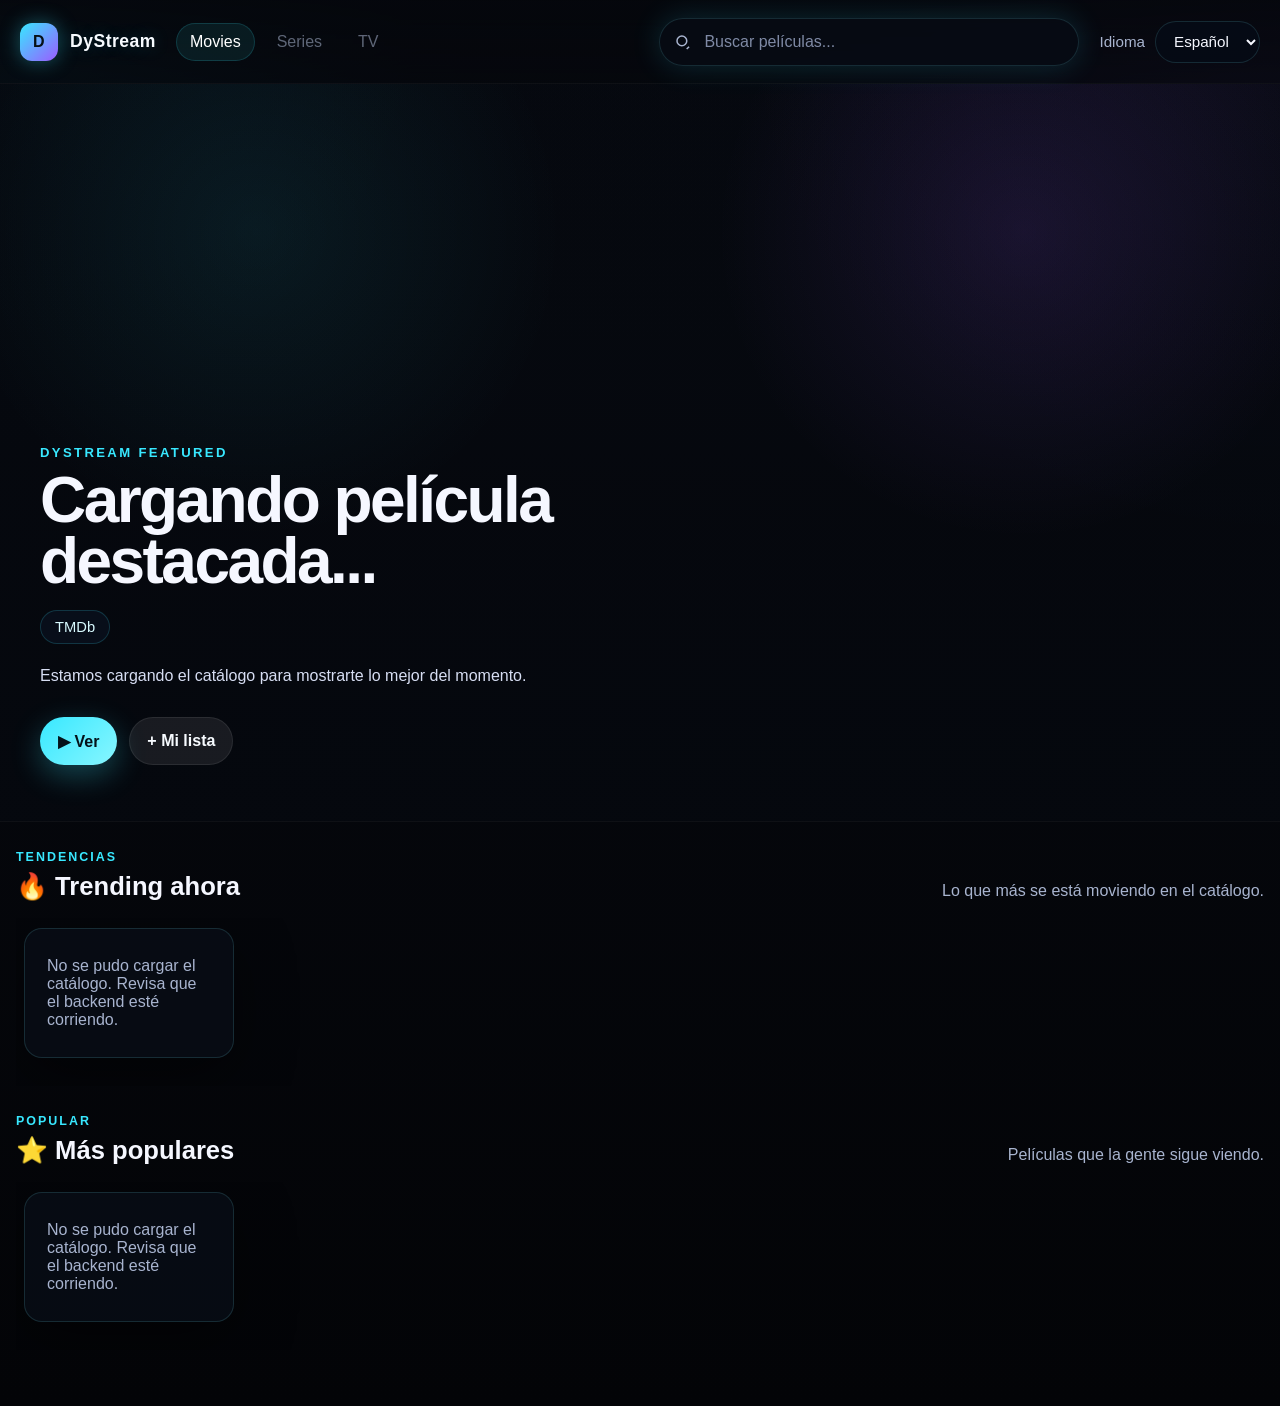
<file: index.html>
<!DOCTYPE html>
<html lang="es">
<head>
  <meta charset="UTF-8" />
  <meta
    name="viewport"
    content="width=device-width, initial-scale=1.0, viewport-fit=cover"
  />
  <title>DyStream</title>

  <link rel="preconnect" href="https://image.tmdb.org" />
  <link rel="stylesheet" href="./css/main.css" />
  <link rel="stylesheet" href="./css/components.css" />
  <script>
    window.DYSTREAM_API_BASE = "https://dystream-backend.onrender.com";
  </script>
</head>
<body>
  <div class="app-shell">
    <header class="site-header" id="siteHeader">
      <div class="header-left">
        <a href="#" class="brand" id="brandLink" aria-label="DyStream Home">
          <span class="brand-mark">D</span>
          <span class="brand-text">DyStream</span>
        </a>

        <nav class="primary-nav" aria-label="Primary">
          <a href="#" class="nav-link active">Movies</a>
          <a href="#" class="nav-link disabled" aria-disabled="true">Series</a>
          <a href="#" class="nav-link disabled" aria-disabled="true">TV</a>
        </nav>
      </div>

      <div class="header-right">
        <div class="search-box" role="search">
          <svg viewBox="0 0 24 24" aria-hidden="true" class="search-icon">
            <path
              d="M10.5 3a7.5 7.5 0 1 1 0 15a7.5 7.5 0 0 1 0-15Zm0 2a5.5 5.5 0 1 0 0 11a5.5 5.5 0 0 0 0-11Zm8.914 12.5 1.414 1.414-3.2 3.2-1.414-1.414z"
            />
          </svg>
          <input
            type="text"
            id="searchInput"
            placeholder="Buscar películas..."
            autocomplete="off"
            aria-label="Buscar películas"
          />
          <button
            type="button"
            id="clearSearchBtn"
            class="clear-search hidden"
            aria-label="Limpiar búsqueda"
          >
            ✕
          </button>
        </div>

        <label class="language-picker" for="languageSelect">
          <span>Idioma</span>
          <select id="languageSelect" aria-label="Seleccionar idioma">
            <option value="es-MX">Español</option>
            <option value="en-US">English</option>
          </select>
        </label>
      </div>
    </header>

    <main class="page-content">
      <section class="hero" id="heroSection" aria-label="Película destacada">
        <div class="hero-backdrop" id="heroBackdrop"></div>
        <div class="hero-overlay"></div>

        <div class="hero-content container">
          <div class="hero-copy">
            <p class="hero-kicker">DyStream Featured</p>

            <h1 class="hero-title" id="heroTitle">Cargando película destacada...</h1>

            <div class="hero-meta" id="heroMeta">
              <span class="hero-pill">TMDb</span>
            </div>

            <p class="hero-description" id="heroDescription">
              Estamos cargando el catálogo para mostrarte lo mejor del momento.
            </p>

            <div class="hero-actions">
              <button type="button" class="btn btn-primary" id="heroPlayBtn">
                ▶ Ver
              </button>
              <button type="button" class="btn btn-secondary" id="heroInfoBtn">
                + Mi lista
              </button>
            </div>
          </div>
        </div>
      </section>

      <section class="search-panel hidden" id="searchPanel">
        <div class="container">
          <div class="section-heading">
            <div>
              <p class="section-eyebrow">Explora</p>
              <h2 class="section-title">Resultados de búsqueda</h2>
            </div>
            <p class="section-subtitle" id="searchSummary">
              Escribe al menos 3 caracteres para buscar.
            </p>
          </div>

          <div id="searchResultsGrid" class="search-grid"></div>
          <div id="searchEmptyState" class="empty-state hidden"></div>
        </div>
      </section>

      <section class="content-section">
        <div class="container">
          <div class="section-heading">
            <div>
              <p class="section-eyebrow">Tendencias</p>
              <h2 class="section-title">🔥 Trending ahora</h2>
            </div>
            <p class="section-subtitle">Lo que más se está moviendo en el catálogo.</p>
          </div>

          <div class="media-row" id="trendingRow"></div>
        </div>
      </section>

      <section class="content-section">
        <div class="container">
          <div class="section-heading">
            <div>
              <p class="section-eyebrow">Popular</p>
              <h2 class="section-title">⭐ Más populares</h2>
            </div>
            <p class="section-subtitle">Películas que la gente sigue viendo.</p>
          </div>

          <div class="media-row" id="popularRow"></div>
        </div>
      </section>
    </main>
  </div>

  <script type="module" src="./js/app.js"></script>
</body>
</html>
</file>
<file: css/main.css>
:root {
  --bg: #05070d;
  --bg-soft: #0b1020;
  --panel: rgba(16, 22, 35, 0.72);
  --panel-strong: rgba(10, 16, 28, 0.92);
  --text: #f5f7ff;
  --muted: #a8b4cf;
  --muted-2: #7f8aa5;
  --border: rgba(122, 240, 255, 0.14);
  --cyan: #38e8ff;
  --cyan-strong: #00d5ff;
  --purple: #9b5cff;
  --pink: #ff4ecd;
  --shadow: 0 18px 60px rgba(0, 0, 0, 0.45);
  --shadow-glow: 0 0 30px rgba(56, 232, 255, 0.16);
  --radius: 18px;
  --radius-sm: 12px;
  --header-height: 84px;
  --container: 1440px;
}

* {
  box-sizing: border-box;
}

html {
  scroll-behavior: smooth;
}

body {
  margin: 0;
  color: var(--text);
  font-family: Arial, Helvetica, sans-serif;
  background:
    radial-gradient(circle at top left, rgba(0, 213, 255, 0.12), transparent 22%),
    radial-gradient(circle at top right, rgba(155, 92, 255, 0.14), transparent 28%),
    linear-gradient(180deg, #070a12 0%, #05070c 48%, #030407 100%);
  min-height: 100vh;
  overflow-x: hidden;
}

::selection {
  background: rgba(56, 232, 255, 0.28);
  color: #ffffff;
}

a {
  color: inherit;
  text-decoration: none;
}

button,
input,
select {
  font: inherit;
}

button {
  cursor: pointer;
}

img {
  display: block;
  max-width: 100%;
}

.hidden {
  display: none !important;
}

.container {
  width: min(100% - 32px, var(--container));
  margin: 0 auto;
}

.app-shell {
  min-height: 100vh;
}

.site-header {
  position: sticky;
  top: 0;
  z-index: 200;
  height: var(--header-height);
  display: flex;
  align-items: center;
  justify-content: space-between;
  gap: 24px;
  padding: 0 20px;
  border-bottom: 1px solid rgba(255, 255, 255, 0.04);
  background:
    linear-gradient(180deg, rgba(5, 7, 12, 0.95), rgba(5, 7, 12, 0.76));
  backdrop-filter: blur(18px);
}

.header-left,
.header-right {
  display: flex;
  align-items: center;
  gap: 20px;
}

.brand {
  display: inline-flex;
  align-items: center;
  gap: 12px;
  font-weight: 800;
  letter-spacing: 0.03em;
  border-radius: 14px;
}

.brand-mark {
  width: 38px;
  height: 38px;
  border-radius: 12px;
  display: grid;
  place-items: center;
  color: #061017;
  background: linear-gradient(135deg, var(--cyan), var(--purple));
  box-shadow: 0 0 20px rgba(56, 232, 255, 0.35);
}

.brand-text {
  font-size: 1.1rem;
  color: #f7fbff;
  text-shadow: 0 0 18px rgba(56, 232, 255, 0.22);
}

.primary-nav {
  display: flex;
  align-items: center;
  gap: 8px;
}

.nav-link {
  padding: 10px 14px;
  border-radius: 999px;
  color: var(--muted);
  transition: 180ms ease;
}

.nav-link:hover,
.nav-link.active {
  color: #ffffff;
  background: rgba(56, 232, 255, 0.08);
  box-shadow: inset 0 0 0 1px rgba(56, 232, 255, 0.16);
}

.nav-link.disabled {
  opacity: 0.55;
  pointer-events: none;
}

.search-box {
  width: min(420px, 42vw);
  min-width: 220px;
  display: flex;
  align-items: center;
  gap: 10px;
  padding: 0 14px;
  border-radius: 999px;
  border: 1px solid var(--border);
  background: rgba(7, 12, 22, 0.75);
  box-shadow: var(--shadow-glow);
}

.search-box:focus-within {
  border-color: rgba(56, 232, 255, 0.38);
  box-shadow:
    0 0 0 1px rgba(56, 232, 255, 0.18),
    0 0 30px rgba(56, 232, 255, 0.16);
}

.search-icon {
  width: 18px;
  height: 18px;
  fill: var(--muted);
  flex: 0 0 auto;
}

.search-box input {
  width: 100%;
  height: 46px;
  border: none;
  outline: none;
  color: var(--text);
  background: transparent;
}

.search-box input::placeholder {
  color: var(--muted-2);
}

.clear-search {
  border: none;
  background: transparent;
  color: var(--muted);
  font-size: 16px;
  padding: 0;
}

.language-picker {
  display: flex;
  align-items: center;
  gap: 10px;
  color: var(--muted);
  font-size: 0.95rem;
}

.language-picker select {
  height: 42px;
  padding: 0 14px;
  border: 1px solid var(--border);
  border-radius: 999px;
  color: var(--text);
  background: rgba(7, 12, 22, 0.82);
  outline: none;
}

.page-content {
  padding-bottom: 56px;
}

.hero {
  position: relative;
  min-height: min(82vh, 760px);
  display: flex;
  align-items: flex-end;
  overflow: hidden;
  border-bottom: 1px solid rgba(255, 255, 255, 0.04);
}

.hero-backdrop,
.hero-overlay {
  position: absolute;
  inset: 0;
}

.hero-backdrop {
  background:
    linear-gradient(180deg, rgba(5, 8, 14, 0.25) 0%, rgba(5, 8, 14, 0.55) 55%, rgba(5, 8, 14, 0.88) 100%),
    linear-gradient(90deg, rgba(5, 8, 14, 0.88) 0%, rgba(5, 8, 14, 0.44) 45%, rgba(5, 8, 14, 0.6) 100%);
  background-size: cover;
  background-position: center top;
  transform: scale(1.03);
}

.hero-overlay {
  background:
    radial-gradient(circle at 20% 20%, rgba(56, 232, 255, 0.08), transparent 26%),
    radial-gradient(circle at 80% 20%, rgba(155, 92, 255, 0.12), transparent 26%);
  pointer-events: none;
}

.hero-content {
  position: relative;
  z-index: 2;
  width: 100%;
  padding-top: 140px;
  padding-bottom: 56px;
}

.hero-copy {
  max-width: 760px;
  padding-left: 40px;
}

.hero-kicker {
  margin: 0 0 10px;
  color: var(--cyan);
  text-transform: uppercase;
  letter-spacing: 0.18em;
  font-size: 0.82rem;
  font-weight: 700;
}

.hero-title {
  margin: 0;
  font-size: clamp(2.4rem, 5vw, 5rem);
  line-height: 0.95;
  letter-spacing: -0.04em;
  text-wrap: balance;
}

.hero-meta {
  display: flex;
  flex-wrap: wrap;
  gap: 10px;
  margin: 18px 0;
}

.hero-pill {
  display: inline-flex;
  align-items: center;
  min-height: 34px;
  padding: 0 14px;
  border-radius: 999px;
  border: 1px solid rgba(56, 232, 255, 0.18);
  background: rgba(10, 18, 32, 0.7);
  color: #d8faff;
  font-size: 0.92rem;
}

.hero-description {
  margin: 0;
  max-width: 62ch;
  color: #d7def3;
  line-height: 1.7;
  font-size: 1rem;
}

.hero-actions {
  display: flex;
  flex-wrap: wrap;
  gap: 12px;
  margin-top: 28px;
}

.btn {
  min-height: 48px;
  padding: 0 18px;
  border-radius: 999px;
  border: none;
  font-weight: 700;
  display: inline-flex;
  align-items: center;
  justify-content: center;
  transition: transform 180ms ease, box-shadow 180ms ease, opacity 180ms ease;
}

.btn:hover {
  transform: translateY(-1px);
}

.btn-primary {
  color: #041219;
  background: linear-gradient(135deg, var(--cyan), #88f6ff);
  box-shadow: 0 10px 30px rgba(56, 232, 255, 0.28);
}

.btn-secondary {
  color: #f7fbff;
  background: rgba(255, 255, 255, 0.08);
  box-shadow: inset 0 0 0 1px rgba(255, 255, 255, 0.08);
}

.search-panel,
.content-section {
  padding-top: 28px;
}

.section-heading {
  display: flex;
  align-items: end;
  justify-content: space-between;
  gap: 20px;
  margin-bottom: 18px;
}

.section-eyebrow {
  margin: 0 0 8px;
  color: var(--cyan);
  text-transform: uppercase;
  letter-spacing: 0.16em;
  font-size: 0.78rem;
  font-weight: 700;
}

.section-title {
  margin: 0;
  font-size: clamp(1.35rem, 2vw, 1.9rem);
  line-height: 1.1;
}

.section-subtitle {
  margin: 0;
  color: var(--muted);
  max-width: 520px;
  text-align: right;
}

.search-grid {
  display: grid;
  grid-template-columns: repeat(auto-fill, minmax(210px, 1fr));
  gap: 22px 18px;
}

.search-grid .media-card {
  width: 100%;
  min-width: 0;
}

.search-grid .media-card__surface {
  width: 100%;
}

.row-loading {
  display: grid;
  grid-auto-flow: column;
  grid-auto-columns: 210px;
  gap: 18px;
  overflow-x: auto;
  padding: 8px 2px 14px;
}

.skeleton-card {
  height: 320px;
  border-radius: 20px;
  background:
    linear-gradient(
      90deg,
      rgba(255, 255, 255, 0.04) 0%,
      rgba(255, 255, 255, 0.10) 22%,
      rgba(255, 255, 255, 0.04) 48%
    ),
    linear-gradient(180deg, rgba(14, 20, 34, 1), rgba(9, 13, 23, 1));
  background-size: 220% 100%;
  animation: skeleton-shimmer 1.4s linear infinite;
  border: 1px solid rgba(255, 255, 255, 0.04);
}

.empty-state {
  padding: 28px 22px;
  border-radius: var(--radius);
  border: 1px solid var(--border);
  background: rgba(9, 14, 24, 0.72);
  color: var(--muted);
  box-shadow: var(--shadow);
}

.brand:focus-visible,
.nav-link:focus-visible,
.clear-search:focus-visible,
.language-picker select:focus-visible,
.btn:focus-visible,
.search-box input:focus-visible {
  outline: 2px solid rgba(56, 232, 255, 0.95);
  outline-offset: 2px;
}

@keyframes skeleton-shimmer {
  from {
    background-position: 200% 0;
  }
  to {
    background-position: -20% 0;
  }
}

@media (max-width: 1080px) {
  .site-header {
    height: auto;
    padding: 14px 16px;
    flex-direction: column;
    align-items: stretch;
  }

  .header-left,
  .header-right {
    justify-content: space-between;
    flex-wrap: wrap;
  }

  .search-box {
    width: 100%;
  }

  .language-picker {
    width: 100%;
    justify-content: space-between;
  }

  .language-picker select {
    flex: 1;
  }

  .hero {
    min-height: 72vh;
  }

  .hero-copy {
    padding-left: 18px;
  }

  .section-heading {
    flex-direction: column;
    align-items: flex-start;
  }

  .section-subtitle {
    text-align: left;
  }
}

@media (max-width: 720px) {
  .container {
    width: min(100% - 20px, var(--container));
  }

  .site-header {
    gap: 14px;
  }

  .header-left,
  .header-right {
    gap: 12px;
  }

  .primary-nav {
    width: 100%;
    overflow-x: auto;
    padding-bottom: 4px;
  }

  .hero-content {
    padding-top: 90px;
    padding-bottom: 34px;
  }

  .hero-copy {
    padding-left: 0;
  }

  .hero-title {
    font-size: clamp(2.1rem, 12vw, 3.2rem);
  }

  .hero-description {
    font-size: 0.95rem;
  }

  .btn {
    width: 100%;
    justify-content: center;
  }

  .hero-actions {
    flex-direction: column;
  }

  .search-grid {
    grid-template-columns: repeat(2, minmax(0, 1fr));
    gap: 16px 14px;
  }

  .row-loading {
    grid-auto-columns: 180px;
  }
}


/* =========================
   TV MODE
========================= */

.tv-mode * {
  cursor: none !important;
}

.tv-mode .media-card__button:focus-visible .media-card__surface {
  transform: scale(1.08);
  box-shadow:
    0 0 0 3px rgba(56, 232, 255, 1),
    0 0 40px rgba(56, 232, 255, 0.35),
    0 20px 60px rgba(0, 0, 0, 0.6);
}

/* Quitar hover en TV */
.tv-mode .media-card__button:hover .media-card__surface {
  transform: none;
  border-color: inherit;
}
</file>
<file: css/components.css>
/* =========================
   FILAS DE CONTENIDO
========================= */

.media-row {
  --card-width: 210px;
  --card-height: 320px;
  --expanded-width: 470px;

  display: grid;
  grid-auto-flow: column;
  grid-auto-columns: var(--card-width);
  gap: 18px;
  overflow-x: auto;
  overflow-y: visible;
  padding: 10px 8px 28px;
  scroll-behavior: smooth;
  scrollbar-width: thin;
  scrollbar-color: rgba(56, 232, 255, 0.28) transparent;
}

.media-row::-webkit-scrollbar {
  height: 8px;
}

.media-row::-webkit-scrollbar-thumb {
  background: rgba(56, 232, 255, 0.22);
  border-radius: 999px;
}

.media-row::-webkit-scrollbar-track {
  background: transparent;
}

/* =========================
   CARD BASE
========================= */

.media-card {
  position: relative;
  width: var(--card-width);
  height: var(--card-height);
  overflow: visible;
  z-index: 1;
}

.media-card.expanded {
  z-index: 40;
}

.media-card__button {
  all: unset;
  display: block;
  width: 100%;
  height: 100%;
  cursor: pointer;
  border-radius: 20px;
}

.media-card__surface {
  position: relative;
  width: var(--card-width);
  height: var(--card-height);
  border-radius: 20px;
  overflow: hidden;
  background: #0b1020;
  border: 1px solid rgba(255, 255, 255, 0.05);
  transition:
    transform 220ms ease,
    box-shadow 220ms ease,
    width 240ms ease,
    border-color 220ms ease,
    background 220ms ease;
  box-shadow:
    0 18px 30px rgba(0, 0, 0, 0.28),
    inset 0 1px 0 rgba(255, 255, 255, 0.03);
}

.media-card__button:hover .media-card__surface {
  transform: translateY(-4px);
  border-color: rgba(56, 232, 255, 0.18);
}

/* =========================
   FOCUS / TV MODE
========================= */

.media-card__button:focus-visible {
  outline: none;
}


.media-card.expanded .media-card__surface {
  width: var(--expanded-width);
  box-shadow:
    0 0 0 2px rgba(56, 232, 255, 0.95),
    0 0 32px rgba(56, 232, 255, 0.18),
    0 22px 50px rgba(0, 0, 0, 0.50);
  border-color: rgba(56, 232, 255, 0.42);
  background: linear-gradient(180deg, #0b1120 0%, #09111d 100%);
}

.media-row:focus-within .media-card {
  opacity: 0.55;
  transition: opacity 180ms ease;
}

.media-row:focus-within .media-card:has(.media-card__button:focus-visible),
.media-row:focus-within .media-card.expanded {
  opacity: 1;
}

/* =========================
   POSTER / OVERLAY
========================= */

.media-card__poster-wrap {
  position: absolute;
  inset: 0 auto 0 0;
  width: var(--card-width);
  height: 100%;
  overflow: hidden;
  border-radius: 20px;
}

.media-card__poster {
  width: 100%;
  height: 100%;
  object-fit: cover;
  transform: scale(1.01);
}

.media-card__poster--fallback {
  width: 100%;
  height: 100%;
  display: grid;
  place-items: center;
  text-align: center;
  padding: 18px;
  background:
    radial-gradient(circle at top, rgba(56, 232, 255, 0.16), transparent 35%),
    linear-gradient(180deg, #131b30, #0a1020);
  color: #ffffff;
  font-weight: 700;
}

.media-card__poster-shade {
  position: absolute;
  inset: 0;
  background:
    linear-gradient(180deg, rgba(0, 0, 0, 0.02) 0%, rgba(0, 0, 0, 0.14) 42%, rgba(0, 0, 0, 0.82) 100%);
}

/* =========================
   INFO BASE ABAJO
========================= */

.media-card__body {
  position: absolute;
  inset: auto 0 0 0;
  z-index: 2;
  padding: 14px 14px 16px;
  background:
    linear-gradient(180deg, rgba(4, 6, 11, 0) 0%, rgba(4, 6, 11, 0.76) 35%, rgba(4, 6, 11, 0.96) 100%);
}

.media-card__title {
  margin: 0 0 8px;
  font-size: 0.98rem;
  font-weight: 800;
  color: #f5f8ff;
  line-height: 1.2;
  text-shadow: 0 4px 14px rgba(0, 0, 0, 0.55);
}

.media-card__meta {
  display: flex;
  align-items: center;
  gap: 8px;
  color: #b2bfd8;
  font-size: 0.82rem;
  font-weight: 600;
}

.media-card__dot {
  width: 4px;
  height: 4px;
  border-radius: 999px;
  background: rgba(255, 255, 255, 0.42);
}

/* =========================
   PANEL EXPANDIDO
========================= */

.media-card__expand {
  position: absolute;
  inset: 0 0 0 var(--card-width);
  width: calc(var(--expanded-width) - var(--card-width));
  opacity: 0;
  pointer-events: none;
  transform: translateX(12px);
  transition:
    opacity 220ms ease,
    transform 220ms ease;
  background:
    linear-gradient(180deg, rgba(9, 13, 23, 0.86), rgba(8, 12, 21, 0.98));
}

.media-card__expand-media {
  position: absolute;
  inset: 0;
  background-image: var(--card-backdrop-image);
  background-size: cover;
  background-position: center;
  filter: brightness(0.52) saturate(1.05);
}

.media-card__expand-overlay {
  position: absolute;
  inset: 0;
  background:
    linear-gradient(90deg, rgba(6, 10, 18, 0.20) 0%, rgba(6, 10, 18, 0.82) 45%, rgba(6, 10, 18, 0.98) 100%),
    linear-gradient(180deg, rgba(6, 10, 18, 0.08) 0%, rgba(6, 10, 18, 0.55) 50%, rgba(6, 10, 18, 0.95) 100%);
}

.media-card__expand-content {
  position: relative;
  z-index: 2;
  display: flex;
  flex-direction: column;
  justify-content: flex-end;
  gap: 12px;
  height: 100%;
  padding: 18px 18px 18px 18px;
}

.media-card__expand-title {
  margin: 0;
  font-size: 1.08rem;
  line-height: 1.2;
  font-weight: 800;
  color: #ffffff;
}

.media-card__badges {
  display: flex;
  flex-wrap: wrap;
  gap: 8px;
}

.media-card__badge {
  display: inline-flex;
  align-items: center;
  min-height: 30px;
  padding: 0 10px;
  border-radius: 999px;
  color: #defcff;
  background: rgba(6, 17, 30, 0.72);
  border: 1px solid rgba(56, 232, 255, 0.18);
  font-size: 0.75rem;
  font-weight: 700;
}

.media-card__overview {
  margin: 0;
  font-size: 0.84rem;
  color: #d7e0f7;
  line-height: 1.55;
  max-width: 28ch;
}

.media-card__cta {
  display: inline-flex;
  align-items: center;
  align-self: flex-start;
  min-height: 34px;
  padding: 0 12px;
  border-radius: 999px;
  background: rgba(56, 232, 255, 0.12);
  color: #dffcff;
  border: 1px solid rgba(56, 232, 255, 0.22);
  font-size: 0.75rem;
  font-weight: 700;
}

.media-card__button:focus-visible .media-card__expand,
.media-card.expanded .media-card__expand {
  opacity: 1;
  transform: translateX(0);
}

/* =========================
   SEARCH GRID AJUSTES
========================= */

.search-grid {
  display: grid;
  grid-template-columns: repeat(auto-fill, minmax(210px, 1fr));
  gap: 22px 18px;
}

/* IMPORTANTE: resetear comportamiento de cards */
.search-grid .media-card {
  width: 100%;
  height: 100%;
}

/* Forzar que la card tenga tamaño real */
.search-grid .media-card__surface {
  width: 100%;
  height: 100%;
  min-height: 320px;
}

/* Quitar expansión en search (como ya querías) */
.search-grid .media-card__expand {
  display: none;
}

/* Fix hover/scale en search */
.search-grid .media-card.expanded .media-card__surface {
  transform: scale(1.03);
}

/* =========================
   MOBILE
========================= */

@media (max-width: 900px) {
  .media-row {
    --card-width: 190px;
    --card-height: 296px;
    --expanded-width: 410px;
  }

  .media-card__overview {
    max-width: 22ch;
  }
}

@media (max-width: 720px) {
  .media-row {
    --card-width: 170px;
    --card-height: 270px;
    --expanded-width: 170px;
    gap: 14px;
    padding: 8px 4px 18px;
  }

  
  .media-card.expanded .media-card__surface {
    width: var(--card-width);
    transform: translateY(-6px) scale(1.06);
  }

  .media-card__expand {
    display: none;
  }

  .media-row:focus-within .media-card {
    opacity: 1;
  }
}

.tv-mode .media-card__button:focus-visible .media-card__surface {
  outline: none;
  transform: scale(1.1);
  z-index: 50;
}
</file>
